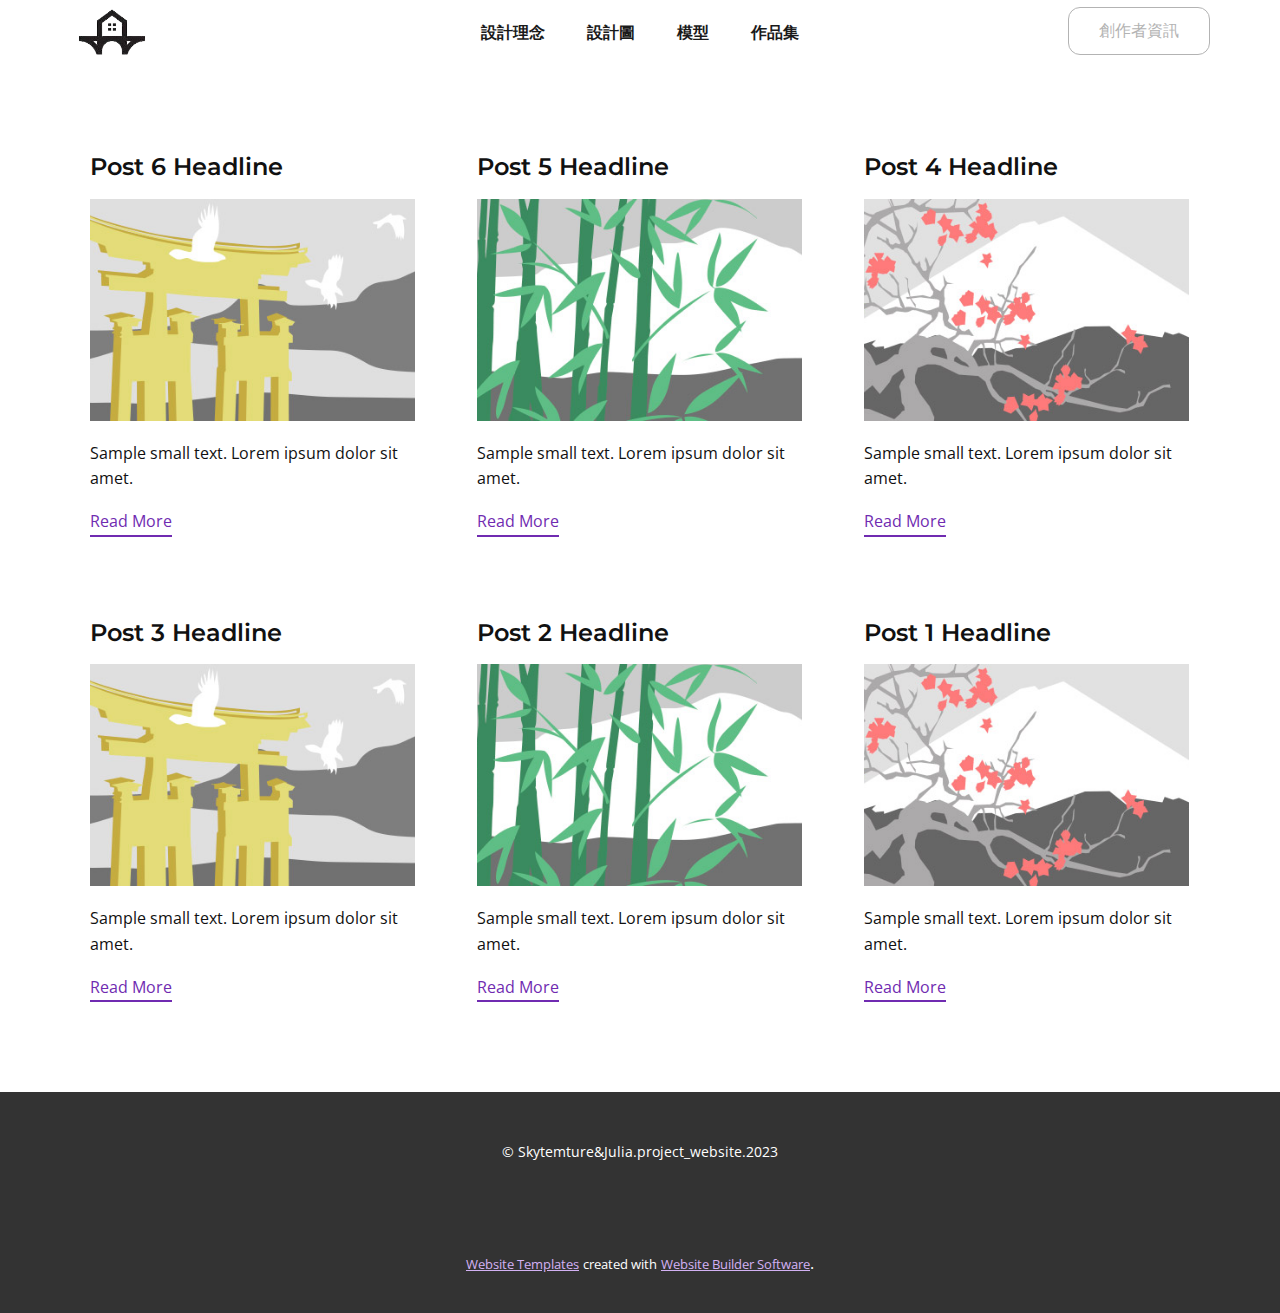
<file: blog/blog.html>
<!DOCTYPE html>
<html style="font-size: 16px;" lang="en"><head>
    <meta name="viewport" content="width=device-width, initial-scale=1.0">
    <meta charset="utf-8">
    <meta name="keywords" content="">
    <meta name="description" content="">
    <title>Blog Template</title>
    <link rel="stylesheet" href="../nicepage.css" media="screen">
<link rel="stylesheet" href="../Blog-Template.css" media="screen">
    <script class="u-script" type="text/javascript" src="../jquery-1.9.1.min.js" defer=""></script>
    <script class="u-script" type="text/javascript" src="../nicepage.js" defer=""></script>
    <meta name="generator" content="Nicepage 5.10.13, nicepage.com">
    <link id="u-theme-google-font" rel="stylesheet" href="https://fonts.googleapis.com/css?family=Montserrat:100,100i,200,200i,300,300i,400,400i,500,500i,600,600i,700,700i,800,800i,900,900i|Open+Sans:300,300i,400,400i,500,500i,600,600i,700,700i,800,800i">
    
    
    <script type="application/ld+json">{
		"@context": "http://schema.org",
		"@type": "Organization",
		"name": "",
		"logo": "images/bridge_house__3_-removebg-preview.png"
}</script>
    <meta name="theme-color" content="#702bb1">
  <meta data-intl-tel-input-cdn-path="intlTelInput/"></head>
  <body class="u-body u-xl-mode" data-lang="en"><header class="u-clearfix u-header u-header" id="sec-862d"><div class="u-clearfix u-sheet u-sheet-1">
        <a href="#page6" class="u-active-black u-border-1 u-border-active-black u-border-grey-30 u-border-hover-black u-btn u-btn-round u-button-style u-hover-black u-none u-radius-12 u-text-active-white u-text-hover-white u-btn-1">創作者資訊</a>
        <nav class="u-align-center-xs u-menu u-menu-one-level u-offcanvas u-menu-1" data-responsive-from="XS">
          <div class="menu-collapse" style="font-size: 1rem; letter-spacing: 0px; font-weight: 700;">
            <a class="u-button-style u-custom-left-right-menu-spacing u-custom-padding-bottom u-custom-top-bottom-menu-spacing u-nav-link u-text-active-palette-1-base u-text-hover-palette-2-base" href="#">
              <svg class="u-svg-link" viewBox="0 0 24 24"><use xlink:href="#menu-hamburger"></use></svg>
              <svg class="u-svg-content" version="1.1" id="menu-hamburger" viewBox="0 0 16 16" x="0px" y="0px" xmlns:xlink="http://www.w3.org/1999/xlink" xmlns="http://www.w3.org/2000/svg"><g><rect y="1" width="16" height="2"></rect><rect y="7" width="16" height="2"></rect><rect y="13" width="16" height="2"></rect>
</g></svg>
            </a>
          </div>
          <div class="u-custom-menu u-nav-container">
            <ul class="u-nav u-spacing-2 u-unstyled u-nav-1"><li class="u-nav-item"><a class="u-active-grey-5 u-border-active-palette-1-base u-border-hover-palette-1-base u-border-no-left u-border-no-right u-border-no-top u-button-style u-hover-grey-10 u-nav-link u-text-active-grey-90 u-text-grey-90 u-text-hover-grey-90" href="#sec-b3f9" style="padding: 10px 20px;">設計理念</a>
</li><li class="u-nav-item"><a class="u-active-grey-5 u-border-active-palette-1-base u-border-hover-palette-1-base u-border-no-left u-border-no-right u-border-no-top u-button-style u-hover-grey-10 u-nav-link u-text-active-grey-90 u-text-grey-90 u-text-hover-grey-90" href="#page2" style="padding: 10px 20px;">設計圖</a>
</li><li class="u-nav-item"><a class="u-active-grey-5 u-border-active-palette-1-base u-border-hover-palette-1-base u-border-no-left u-border-no-right u-border-no-top u-button-style u-hover-grey-10 u-nav-link u-text-active-grey-90 u-text-grey-90 u-text-hover-grey-90" href="#page3" style="padding: 10px 20px;">模型</a>
</li><li class="u-nav-item"><a class="u-active-grey-5 u-border-active-palette-1-base u-border-hover-palette-1-base u-border-no-left u-border-no-right u-border-no-top u-button-style u-hover-grey-10 u-nav-link u-text-active-grey-90 u-text-grey-90 u-text-hover-grey-90" href="#page4" style="padding: 10px 20px;">作品集</a>
</li></ul>
          </div>
          <div class="u-custom-menu u-nav-container-collapse">
            <div class="u-black u-container-style u-inner-container-layout u-opacity u-opacity-95 u-sidenav">
              <div class="u-inner-container-layout u-sidenav-overflow">
                <div class="u-menu-close"></div>
                <ul class="u-align-center u-nav u-popupmenu-items u-unstyled u-nav-2"><li class="u-nav-item"><a class="u-button-style u-nav-link" href="#sec-b3f9">設計理念</a>
</li><li class="u-nav-item"><a class="u-button-style u-nav-link" href="#page2">設計圖</a>
</li><li class="u-nav-item"><a class="u-button-style u-nav-link" href="#page3">模型</a>
</li><li class="u-nav-item"><a class="u-button-style u-nav-link" href="#page4">作品集</a>
</li></ul>
              </div>
            </div>
            <div class="u-black u-menu-overlay u-opacity u-opacity-70"></div>
          </div>
        </nav>
        <a href="#home" class="u-hover-feature u-image u-logo u-image-1" data-image-width="158" data-image-height="94" title="home">
          <img class="u-logo-image u-logo-image-1" src="../images/bridge_house__3_-removebg-preview.png">
        </a>
      </div></header>
    <section class="u-clearfix u-section-1" id="sec-b826">
      <div class="u-clearfix u-sheet u-valign-middle u-sheet-1"><!--blog--><!--blog_options_json--><!--{"type":"Recent","source":"","tags":"","count":""}--><!--/blog_options_json-->
        <div class="u-blog u-expanded-width u-repeater u-repeater-1"><!--blog_post-->
          <div class="u-blog-post u-container-style u-repeater-item u-white u-repeater-item-1">
            <div class="u-container-layout u-similar-container u-valign-top u-container-layout-1"><!--blog_post_header-->
              <h4 class="u-blog-control u-text u-text-1">
                <a class="u-post-header-link" href="../blog/post-5.html">Post 6 Headline</a>
              </h4><!--/blog_post_header--><!--blog_post_image-->
              <a class="u-post-header-link" href="../blog/post-5.html"><img alt="" class="u-blog-control u-expanded-width u-image u-image-default u-image-1" src="../images/8ad73f3c.jpeg"></a><!--/blog_post_image--><!--blog_post_content-->
              <div class="u-blog-control u-post-content u-text u-text-2 fr-view">Sample small text. Lorem ipsum dolor sit amet.</div><!--/blog_post_content--><!--blog_post_readmore-->
              <a href="../blog/post-5.html" class="u-blog-control u-border-2 u-border-palette-1-base u-btn u-btn-rectangle u-button-style u-none u-btn-1"><!--blog_post_readmore_content--><!--options_json--><!--{"content":"","defaultValue":"Read More"}--><!--/options_json-->Read More<!--/blog_post_readmore_content--></a><!--/blog_post_readmore-->
            </div>
          </div><div class="u-blog-post u-container-style u-repeater-item u-video-cover u-white">
            <div class="u-container-layout u-similar-container u-valign-top u-container-layout-2"><!--blog_post_header-->
              <h4 class="u-blog-control u-text u-text-3">
                <a class="u-post-header-link" href="../blog/post-4.html">Post 5 Headline</a>
              </h4><!--/blog_post_header--><!--blog_post_image-->
              <a class="u-post-header-link" href="../blog/post-4.html"><img alt="" class="u-blog-control u-expanded-width u-image u-image-default u-image-2" src="../images/68f64b9d.jpeg"></a><!--/blog_post_image--><!--blog_post_content-->
              <div class="u-blog-control u-post-content u-text u-text-4 fr-view">Sample small text. Lorem ipsum dolor sit amet.</div><!--/blog_post_content--><!--blog_post_readmore-->
              <a href="../blog/post-4.html" class="u-blog-control u-border-2 u-border-palette-1-base u-btn u-btn-rectangle u-button-style u-none u-btn-2"><!--blog_post_readmore_content--><!--options_json--><!--{"content":"","defaultValue":"Read More"}--><!--/options_json-->Read More<!--/blog_post_readmore_content--></a><!--/blog_post_readmore-->
            </div>
          </div><div class="u-blog-post u-container-style u-repeater-item u-video-cover u-white">
            <div class="u-container-layout u-similar-container u-valign-top u-container-layout-3"><!--blog_post_header-->
              <h4 class="u-blog-control u-text u-text-5">
                <a class="u-post-header-link" href="../blog/post-3.html">Post 4 Headline</a>
              </h4><!--/blog_post_header--><!--blog_post_image-->
              <a class="u-post-header-link" href="../blog/post-3.html"><img alt="" class="u-blog-control u-expanded-width u-image u-image-default u-image-3" src="../images/0fd3416c.jpeg"></a><!--/blog_post_image--><!--blog_post_content-->
              <div class="u-blog-control u-post-content u-text u-text-6 fr-view">Sample small text. Lorem ipsum dolor sit amet.</div><!--/blog_post_content--><!--blog_post_readmore-->
              <a href="../blog/post-3.html" class="u-blog-control u-border-2 u-border-palette-1-base u-btn u-btn-rectangle u-button-style u-none u-btn-3"><!--blog_post_readmore_content--><!--options_json--><!--{"content":"","defaultValue":"Read More"}--><!--/options_json-->Read More<!--/blog_post_readmore_content--></a><!--/blog_post_readmore-->
            </div>
          </div><div class="u-blog-post u-container-style u-repeater-item u-white u-repeater-item-1">
            <div class="u-container-layout u-similar-container u-valign-top u-container-layout-1"><!--blog_post_header-->
              <h4 class="u-blog-control u-text u-text-1">
                <a class="u-post-header-link" href="../blog/post-2.html">Post 3 Headline</a>
              </h4><!--/blog_post_header--><!--blog_post_image-->
              <a class="u-post-header-link" href="../blog/post-2.html"><img alt="" class="u-blog-control u-expanded-width u-image u-image-default u-image-1" src="../images/8ad73f3c.jpeg"></a><!--/blog_post_image--><!--blog_post_content-->
              <div class="u-blog-control u-post-content u-text u-text-2 fr-view">Sample small text. Lorem ipsum dolor sit amet.</div><!--/blog_post_content--><!--blog_post_readmore-->
              <a href="../blog/post-2.html" class="u-blog-control u-border-2 u-border-palette-1-base u-btn u-btn-rectangle u-button-style u-none u-btn-1"><!--blog_post_readmore_content--><!--options_json--><!--{"content":"","defaultValue":"Read More"}--><!--/options_json-->Read More<!--/blog_post_readmore_content--></a><!--/blog_post_readmore-->
            </div>
          </div><div class="u-blog-post u-container-style u-repeater-item u-video-cover u-white">
            <div class="u-container-layout u-similar-container u-valign-top u-container-layout-2"><!--blog_post_header-->
              <h4 class="u-blog-control u-text u-text-3">
                <a class="u-post-header-link" href="../blog/post-1.html">Post 2 Headline</a>
              </h4><!--/blog_post_header--><!--blog_post_image-->
              <a class="u-post-header-link" href="../blog/post-1.html"><img alt="" class="u-blog-control u-expanded-width u-image u-image-default u-image-2" src="../images/68f64b9d.jpeg"></a><!--/blog_post_image--><!--blog_post_content-->
              <div class="u-blog-control u-post-content u-text u-text-4 fr-view">Sample small text. Lorem ipsum dolor sit amet.</div><!--/blog_post_content--><!--blog_post_readmore-->
              <a href="../blog/post-1.html" class="u-blog-control u-border-2 u-border-palette-1-base u-btn u-btn-rectangle u-button-style u-none u-btn-2"><!--blog_post_readmore_content--><!--options_json--><!--{"content":"","defaultValue":"Read More"}--><!--/options_json-->Read More<!--/blog_post_readmore_content--></a><!--/blog_post_readmore-->
            </div>
          </div><div class="u-blog-post u-container-style u-repeater-item u-video-cover u-white">
            <div class="u-container-layout u-similar-container u-valign-top u-container-layout-3"><!--blog_post_header-->
              <h4 class="u-blog-control u-text u-text-5">
                <a class="u-post-header-link" href="../blog/post.html">Post 1 Headline</a>
              </h4><!--/blog_post_header--><!--blog_post_image-->
              <a class="u-post-header-link" href="../blog/post.html"><img alt="" class="u-blog-control u-expanded-width u-image u-image-default u-image-3" src="../images/0fd3416c.jpeg"></a><!--/blog_post_image--><!--blog_post_content-->
              <div class="u-blog-control u-post-content u-text u-text-6 fr-view">Sample small text. Lorem ipsum dolor sit amet.</div><!--/blog_post_content--><!--blog_post_readmore-->
              <a href="../blog/post.html" class="u-blog-control u-border-2 u-border-palette-1-base u-btn u-btn-rectangle u-button-style u-none u-btn-3"><!--blog_post_readmore_content--><!--options_json--><!--{"content":"","defaultValue":"Read More"}--><!--/options_json-->Read More<!--/blog_post_readmore_content--></a><!--/blog_post_readmore-->
            </div>
          </div><!--/blog_post--><!--blog_post-->
          <!--/blog_post--><!--blog_post-->
          <!--/blog_post-->
        </div><!--/blog-->
      </div>
    </section>
    
    
    <footer class="u-align-center u-clearfix u-footer u-grey-80 u-footer" id="sec-a077"><div class="u-clearfix u-sheet u-valign-middle-xs u-sheet-1">
        <p class="u-small-text u-text u-text-variant u-text-1"> © Skytemture&amp;Julia.project_website.2023</p>
      </div></footer>
    <section class="u-backlink u-clearfix u-grey-80">
      <a class="u-link" href="https://nicepage.com/website-templates" target="_blank">
        <span>Website Templates</span>
      </a>
      <p class="u-text">
        <span>created with</span>
      </p>
      <a class="u-link" href="" target="_blank">
        <span>Website Builder Software</span>
      </a>. 
    </section>
  
</body></html>
</file>
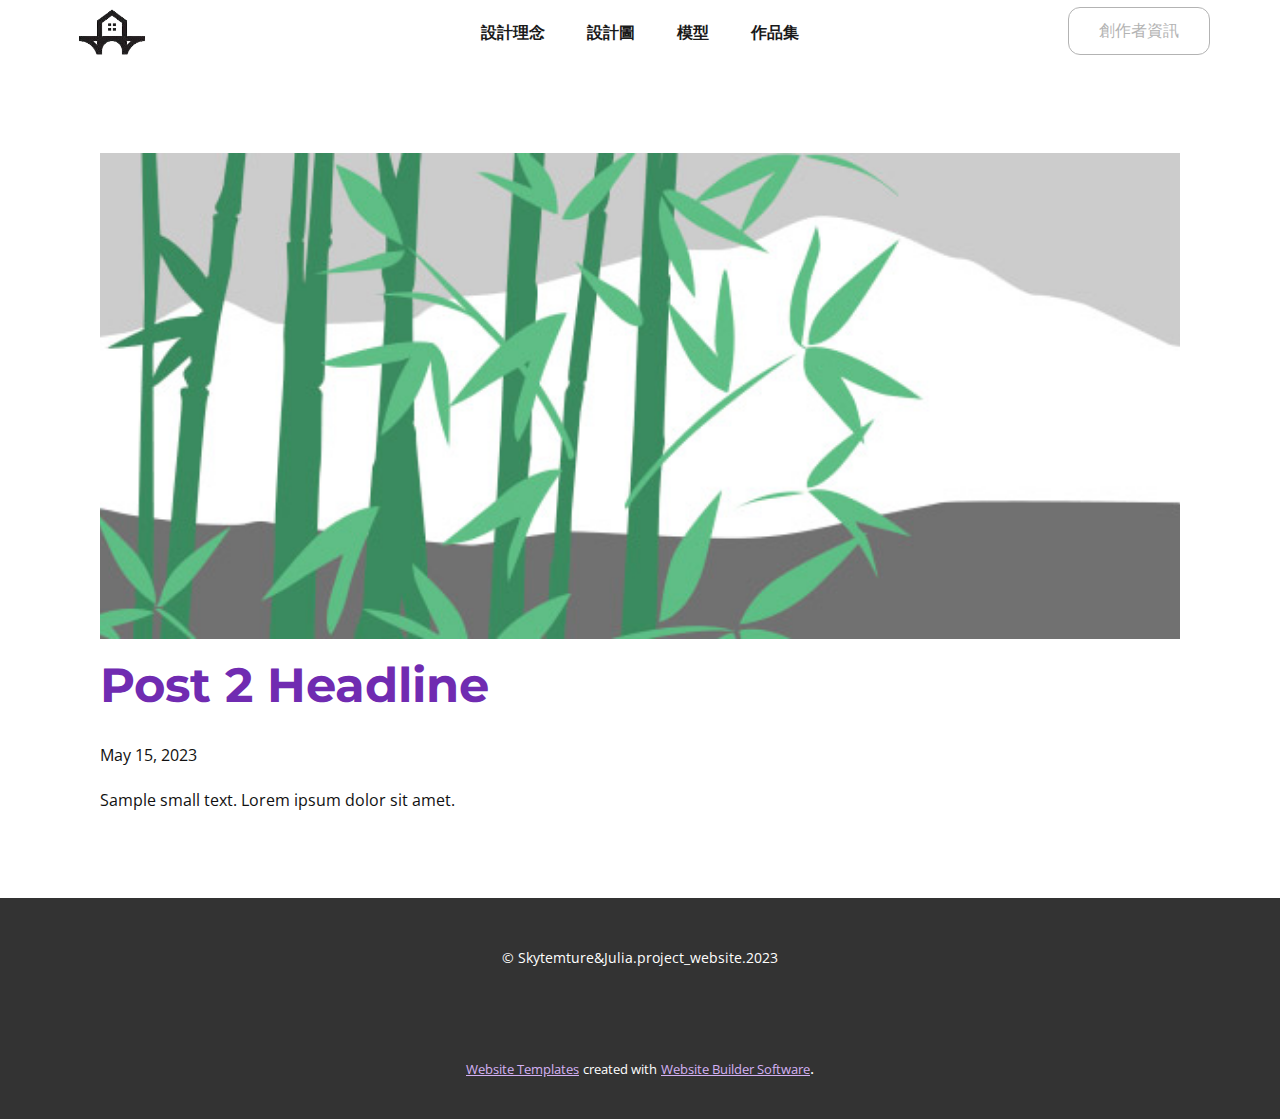
<file: blog/post-1.html>
<!DOCTYPE html>
<html style="font-size: 16px;" lang="en"><head>
    <meta name="viewport" content="width=device-width, initial-scale=1.0">
    <meta charset="utf-8">
    <meta name="keywords" content="Post 1 Headline">
    <meta name="description" content="">
    <title>Post 2 Headline</title>
    <link rel="stylesheet" href="../nicepage.css" media="screen">
<link rel="stylesheet" href="../Post-Template.css" media="screen">
    <script class="u-script" type="text/javascript" src="../jquery-1.9.1.min.js" defer=""></script>
    <script class="u-script" type="text/javascript" src="../nicepage.js" defer=""></script>
    <meta name="generator" content="Nicepage 5.10.13, nicepage.com">
    <link id="u-theme-google-font" rel="stylesheet" href="https://fonts.googleapis.com/css?family=Montserrat:100,100i,200,200i,300,300i,400,400i,500,500i,600,600i,700,700i,800,800i,900,900i|Open+Sans:300,300i,400,400i,500,500i,600,600i,700,700i,800,800i">
    <link id="u-page-google-font" rel="stylesheet" href="https://fonts.googleapis.com/css?family=Montserrat:100,100i,200,200i,300,300i,400,400i,500,500i,600,600i,700,700i,800,800i,900,900i">
    
    
    <script type="application/ld+json">{
		"@context": "http://schema.org",
		"@type": "Organization",
		"name": "",
		"logo": "images/bridge_house__3_-removebg-preview.png"
}</script>
    <meta name="theme-color" content="#702bb1">
  <meta data-intl-tel-input-cdn-path="intlTelInput/"></head>
  <body class="u-body u-xl-mode" data-lang="en"><header class="u-clearfix u-header u-header" id="sec-862d"><div class="u-clearfix u-sheet u-sheet-1">
        <a href="#page6" class="u-active-black u-border-1 u-border-active-black u-border-grey-30 u-border-hover-black u-btn u-btn-round u-button-style u-hover-black u-none u-radius-12 u-text-active-white u-text-hover-white u-btn-1">創作者資訊</a>
        <nav class="u-align-center-xs u-menu u-menu-one-level u-offcanvas u-menu-1" data-responsive-from="XS">
          <div class="menu-collapse" style="font-size: 1rem; letter-spacing: 0px; font-weight: 700;">
            <a class="u-button-style u-custom-left-right-menu-spacing u-custom-padding-bottom u-custom-top-bottom-menu-spacing u-nav-link u-text-active-palette-1-base u-text-hover-palette-2-base" href="#">
              <svg class="u-svg-link" viewBox="0 0 24 24"><use xlink:href="#menu-hamburger"></use></svg>
              <svg class="u-svg-content" version="1.1" id="menu-hamburger" viewBox="0 0 16 16" x="0px" y="0px" xmlns:xlink="http://www.w3.org/1999/xlink" xmlns="http://www.w3.org/2000/svg"><g><rect y="1" width="16" height="2"></rect><rect y="7" width="16" height="2"></rect><rect y="13" width="16" height="2"></rect>
</g></svg>
            </a>
          </div>
          <div class="u-custom-menu u-nav-container">
            <ul class="u-nav u-spacing-2 u-unstyled u-nav-1"><li class="u-nav-item"><a class="u-active-grey-5 u-border-active-palette-1-base u-border-hover-palette-1-base u-border-no-left u-border-no-right u-border-no-top u-button-style u-hover-grey-10 u-nav-link u-text-active-grey-90 u-text-grey-90 u-text-hover-grey-90" href="#sec-b3f9" style="padding: 10px 20px;">設計理念</a>
</li><li class="u-nav-item"><a class="u-active-grey-5 u-border-active-palette-1-base u-border-hover-palette-1-base u-border-no-left u-border-no-right u-border-no-top u-button-style u-hover-grey-10 u-nav-link u-text-active-grey-90 u-text-grey-90 u-text-hover-grey-90" href="#page2" style="padding: 10px 20px;">設計圖</a>
</li><li class="u-nav-item"><a class="u-active-grey-5 u-border-active-palette-1-base u-border-hover-palette-1-base u-border-no-left u-border-no-right u-border-no-top u-button-style u-hover-grey-10 u-nav-link u-text-active-grey-90 u-text-grey-90 u-text-hover-grey-90" href="#page3" style="padding: 10px 20px;">模型</a>
</li><li class="u-nav-item"><a class="u-active-grey-5 u-border-active-palette-1-base u-border-hover-palette-1-base u-border-no-left u-border-no-right u-border-no-top u-button-style u-hover-grey-10 u-nav-link u-text-active-grey-90 u-text-grey-90 u-text-hover-grey-90" href="#page4" style="padding: 10px 20px;">作品集</a>
</li></ul>
          </div>
          <div class="u-custom-menu u-nav-container-collapse">
            <div class="u-black u-container-style u-inner-container-layout u-opacity u-opacity-95 u-sidenav">
              <div class="u-inner-container-layout u-sidenav-overflow">
                <div class="u-menu-close"></div>
                <ul class="u-align-center u-nav u-popupmenu-items u-unstyled u-nav-2"><li class="u-nav-item"><a class="u-button-style u-nav-link" href="#sec-b3f9">設計理念</a>
</li><li class="u-nav-item"><a class="u-button-style u-nav-link" href="#page2">設計圖</a>
</li><li class="u-nav-item"><a class="u-button-style u-nav-link" href="#page3">模型</a>
</li><li class="u-nav-item"><a class="u-button-style u-nav-link" href="#page4">作品集</a>
</li></ul>
              </div>
            </div>
            <div class="u-black u-menu-overlay u-opacity u-opacity-70"></div>
          </div>
        </nav>
        <a href="#home" class="u-hover-feature u-image u-logo u-image-1" data-image-width="158" data-image-height="94" title="home">
          <img class="u-logo-image u-logo-image-1" src="../images/bridge_house__3_-removebg-preview.png">
        </a>
      </div></header>
    <section class="u-align-center u-clearfix u-section-1" id="sec-ed50">
      <div class="u-clearfix u-sheet u-valign-middle-md u-valign-middle-sm u-valign-middle-xs u-sheet-1"><!--post_details--><!--post_details_options_json--><!--{"source":""}--><!--/post_details_options_json--><!--blog_post-->
        <div class="u-container-style u-expanded-width u-post-details u-post-details-1">
          <div class="u-container-layout u-valign-middle u-container-layout-1"><!--blog_post_image-->
            <img alt="" class="u-blog-control u-expanded-width u-image u-image-default u-image-1" src="../images/68f64b9d.jpeg"><!--/blog_post_image--><!--blog_post_header-->
            <h2 class="u-blog-control u-text u-text-1">Post 2 Headline</h2><!--/blog_post_header--><!--blog_post_metadata-->
            <div class="u-blog-control u-metadata u-metadata-1"><!--blog_post_metadata_date-->
              <span class="u-meta-date u-meta-icon">May 15, 2023</span><!--/blog_post_metadata_date--><!--blog_post_metadata_category-->
              <!--/blog_post_metadata_category--><!--blog_post_metadata_comments-->
              <!--/blog_post_metadata_comments-->
            </div><!--/blog_post_metadata--><!--blog_post_content-->
            <div class="u-align-justify u-blog-control u-post-content u-text u-text-2 fr-view">
  Sample small text. Lorem ipsum dolor sit amet.
  </div><!--/blog_post_content-->
          </div>
        </div><!--/blog_post--><!--/post_details-->
      </div>
    </section>
    
    
    <footer class="u-align-center u-clearfix u-footer u-grey-80 u-footer" id="sec-a077"><div class="u-clearfix u-sheet u-valign-middle-xs u-sheet-1">
        <p class="u-small-text u-text u-text-variant u-text-1"> © Skytemture&amp;Julia.project_website.2023</p>
      </div></footer>
    <section class="u-backlink u-clearfix u-grey-80">
      <a class="u-link" href="https://nicepage.com/website-templates" target="_blank">
        <span>Website Templates</span>
      </a>
      <p class="u-text">
        <span>created with</span>
      </p>
      <a class="u-link" href="" target="_blank">
        <span>Website Builder Software</span>
      </a>. 
    </section>
  
</body></html>
</file>
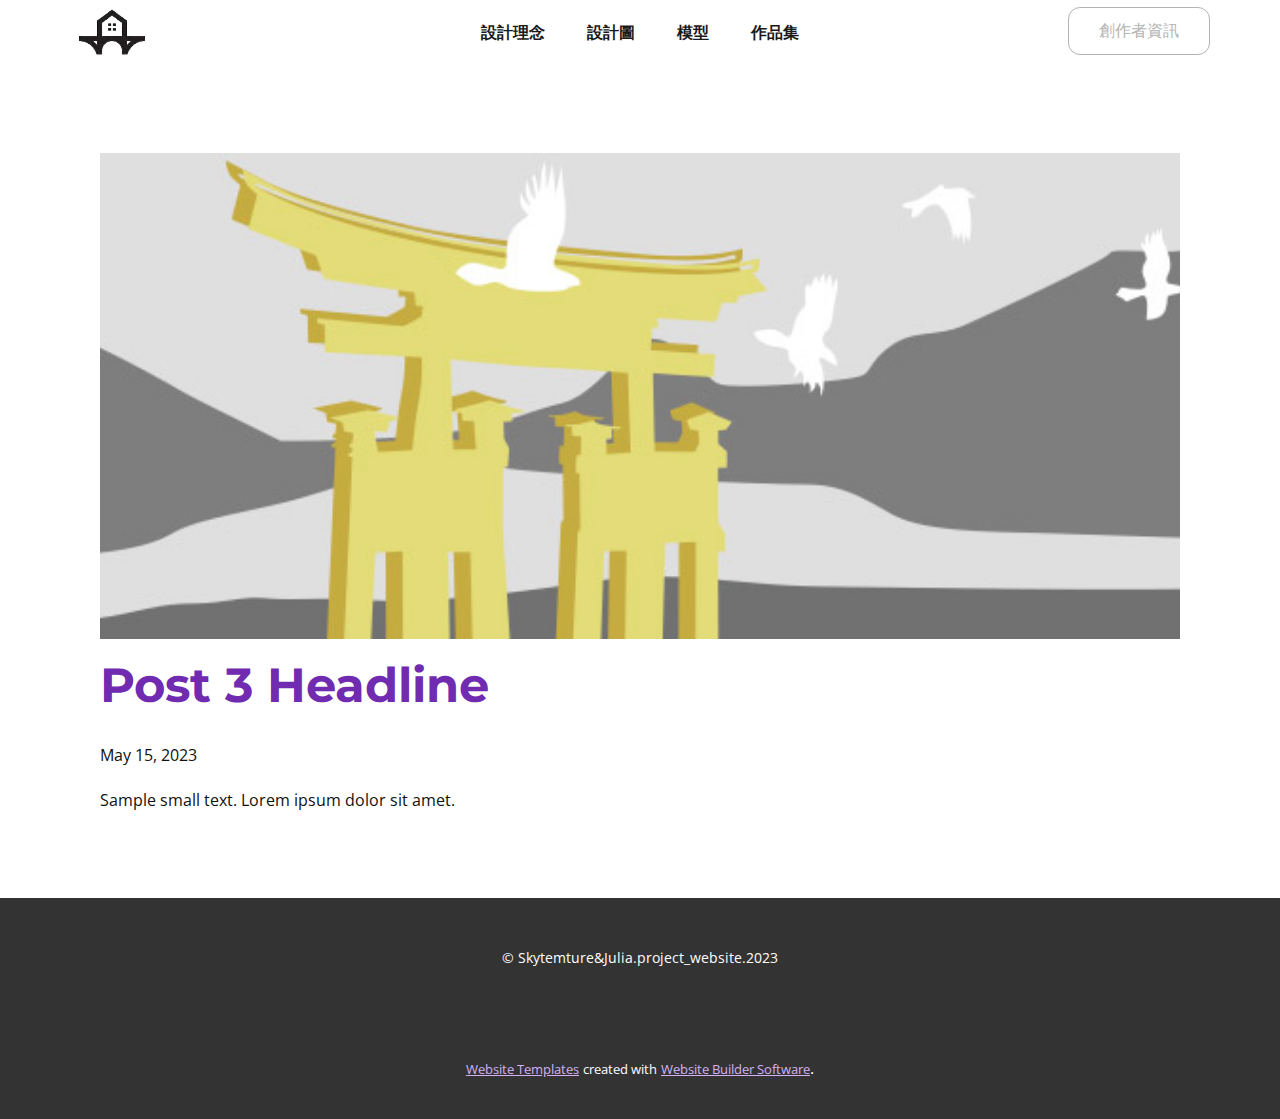
<file: blog/post-2.html>
<!DOCTYPE html>
<html style="font-size: 16px;" lang="en"><head>
    <meta name="viewport" content="width=device-width, initial-scale=1.0">
    <meta charset="utf-8">
    <meta name="keywords" content="Post 1 Headline">
    <meta name="description" content="">
    <title>Post 3 Headline</title>
    <link rel="stylesheet" href="../nicepage.css" media="screen">
<link rel="stylesheet" href="../Post-Template.css" media="screen">
    <script class="u-script" type="text/javascript" src="../jquery-1.9.1.min.js" defer=""></script>
    <script class="u-script" type="text/javascript" src="../nicepage.js" defer=""></script>
    <meta name="generator" content="Nicepage 5.10.13, nicepage.com">
    <link id="u-theme-google-font" rel="stylesheet" href="https://fonts.googleapis.com/css?family=Montserrat:100,100i,200,200i,300,300i,400,400i,500,500i,600,600i,700,700i,800,800i,900,900i|Open+Sans:300,300i,400,400i,500,500i,600,600i,700,700i,800,800i">
    <link id="u-page-google-font" rel="stylesheet" href="https://fonts.googleapis.com/css?family=Montserrat:100,100i,200,200i,300,300i,400,400i,500,500i,600,600i,700,700i,800,800i,900,900i">
    
    
    <script type="application/ld+json">{
		"@context": "http://schema.org",
		"@type": "Organization",
		"name": "",
		"logo": "images/bridge_house__3_-removebg-preview.png"
}</script>
    <meta name="theme-color" content="#702bb1">
  <meta data-intl-tel-input-cdn-path="intlTelInput/"></head>
  <body class="u-body u-xl-mode" data-lang="en"><header class="u-clearfix u-header u-header" id="sec-862d"><div class="u-clearfix u-sheet u-sheet-1">
        <a href="#page6" class="u-active-black u-border-1 u-border-active-black u-border-grey-30 u-border-hover-black u-btn u-btn-round u-button-style u-hover-black u-none u-radius-12 u-text-active-white u-text-hover-white u-btn-1">創作者資訊</a>
        <nav class="u-align-center-xs u-menu u-menu-one-level u-offcanvas u-menu-1" data-responsive-from="XS">
          <div class="menu-collapse" style="font-size: 1rem; letter-spacing: 0px; font-weight: 700;">
            <a class="u-button-style u-custom-left-right-menu-spacing u-custom-padding-bottom u-custom-top-bottom-menu-spacing u-nav-link u-text-active-palette-1-base u-text-hover-palette-2-base" href="#">
              <svg class="u-svg-link" viewBox="0 0 24 24"><use xlink:href="#menu-hamburger"></use></svg>
              <svg class="u-svg-content" version="1.1" id="menu-hamburger" viewBox="0 0 16 16" x="0px" y="0px" xmlns:xlink="http://www.w3.org/1999/xlink" xmlns="http://www.w3.org/2000/svg"><g><rect y="1" width="16" height="2"></rect><rect y="7" width="16" height="2"></rect><rect y="13" width="16" height="2"></rect>
</g></svg>
            </a>
          </div>
          <div class="u-custom-menu u-nav-container">
            <ul class="u-nav u-spacing-2 u-unstyled u-nav-1"><li class="u-nav-item"><a class="u-active-grey-5 u-border-active-palette-1-base u-border-hover-palette-1-base u-border-no-left u-border-no-right u-border-no-top u-button-style u-hover-grey-10 u-nav-link u-text-active-grey-90 u-text-grey-90 u-text-hover-grey-90" href="#sec-b3f9" style="padding: 10px 20px;">設計理念</a>
</li><li class="u-nav-item"><a class="u-active-grey-5 u-border-active-palette-1-base u-border-hover-palette-1-base u-border-no-left u-border-no-right u-border-no-top u-button-style u-hover-grey-10 u-nav-link u-text-active-grey-90 u-text-grey-90 u-text-hover-grey-90" href="#page2" style="padding: 10px 20px;">設計圖</a>
</li><li class="u-nav-item"><a class="u-active-grey-5 u-border-active-palette-1-base u-border-hover-palette-1-base u-border-no-left u-border-no-right u-border-no-top u-button-style u-hover-grey-10 u-nav-link u-text-active-grey-90 u-text-grey-90 u-text-hover-grey-90" href="#page3" style="padding: 10px 20px;">模型</a>
</li><li class="u-nav-item"><a class="u-active-grey-5 u-border-active-palette-1-base u-border-hover-palette-1-base u-border-no-left u-border-no-right u-border-no-top u-button-style u-hover-grey-10 u-nav-link u-text-active-grey-90 u-text-grey-90 u-text-hover-grey-90" href="#page4" style="padding: 10px 20px;">作品集</a>
</li></ul>
          </div>
          <div class="u-custom-menu u-nav-container-collapse">
            <div class="u-black u-container-style u-inner-container-layout u-opacity u-opacity-95 u-sidenav">
              <div class="u-inner-container-layout u-sidenav-overflow">
                <div class="u-menu-close"></div>
                <ul class="u-align-center u-nav u-popupmenu-items u-unstyled u-nav-2"><li class="u-nav-item"><a class="u-button-style u-nav-link" href="#sec-b3f9">設計理念</a>
</li><li class="u-nav-item"><a class="u-button-style u-nav-link" href="#page2">設計圖</a>
</li><li class="u-nav-item"><a class="u-button-style u-nav-link" href="#page3">模型</a>
</li><li class="u-nav-item"><a class="u-button-style u-nav-link" href="#page4">作品集</a>
</li></ul>
              </div>
            </div>
            <div class="u-black u-menu-overlay u-opacity u-opacity-70"></div>
          </div>
        </nav>
        <a href="#home" class="u-hover-feature u-image u-logo u-image-1" data-image-width="158" data-image-height="94" title="home">
          <img class="u-logo-image u-logo-image-1" src="../images/bridge_house__3_-removebg-preview.png">
        </a>
      </div></header>
    <section class="u-align-center u-clearfix u-section-1" id="sec-ed50">
      <div class="u-clearfix u-sheet u-valign-middle-md u-valign-middle-sm u-valign-middle-xs u-sheet-1"><!--post_details--><!--post_details_options_json--><!--{"source":""}--><!--/post_details_options_json--><!--blog_post-->
        <div class="u-container-style u-expanded-width u-post-details u-post-details-1">
          <div class="u-container-layout u-valign-middle u-container-layout-1"><!--blog_post_image-->
            <img alt="" class="u-blog-control u-expanded-width u-image u-image-default u-image-1" src="../images/8ad73f3c.jpeg"><!--/blog_post_image--><!--blog_post_header-->
            <h2 class="u-blog-control u-text u-text-1">Post 3 Headline</h2><!--/blog_post_header--><!--blog_post_metadata-->
            <div class="u-blog-control u-metadata u-metadata-1"><!--blog_post_metadata_date-->
              <span class="u-meta-date u-meta-icon">May 15, 2023</span><!--/blog_post_metadata_date--><!--blog_post_metadata_category-->
              <!--/blog_post_metadata_category--><!--blog_post_metadata_comments-->
              <!--/blog_post_metadata_comments-->
            </div><!--/blog_post_metadata--><!--blog_post_content-->
            <div class="u-align-justify u-blog-control u-post-content u-text u-text-2 fr-view">
  Sample small text. Lorem ipsum dolor sit amet.
  </div><!--/blog_post_content-->
          </div>
        </div><!--/blog_post--><!--/post_details-->
      </div>
    </section>
    
    
    <footer class="u-align-center u-clearfix u-footer u-grey-80 u-footer" id="sec-a077"><div class="u-clearfix u-sheet u-valign-middle-xs u-sheet-1">
        <p class="u-small-text u-text u-text-variant u-text-1"> © Skytemture&amp;Julia.project_website.2023</p>
      </div></footer>
    <section class="u-backlink u-clearfix u-grey-80">
      <a class="u-link" href="https://nicepage.com/website-templates" target="_blank">
        <span>Website Templates</span>
      </a>
      <p class="u-text">
        <span>created with</span>
      </p>
      <a class="u-link" href="" target="_blank">
        <span>Website Builder Software</span>
      </a>. 
    </section>
  
</body></html>
</file>
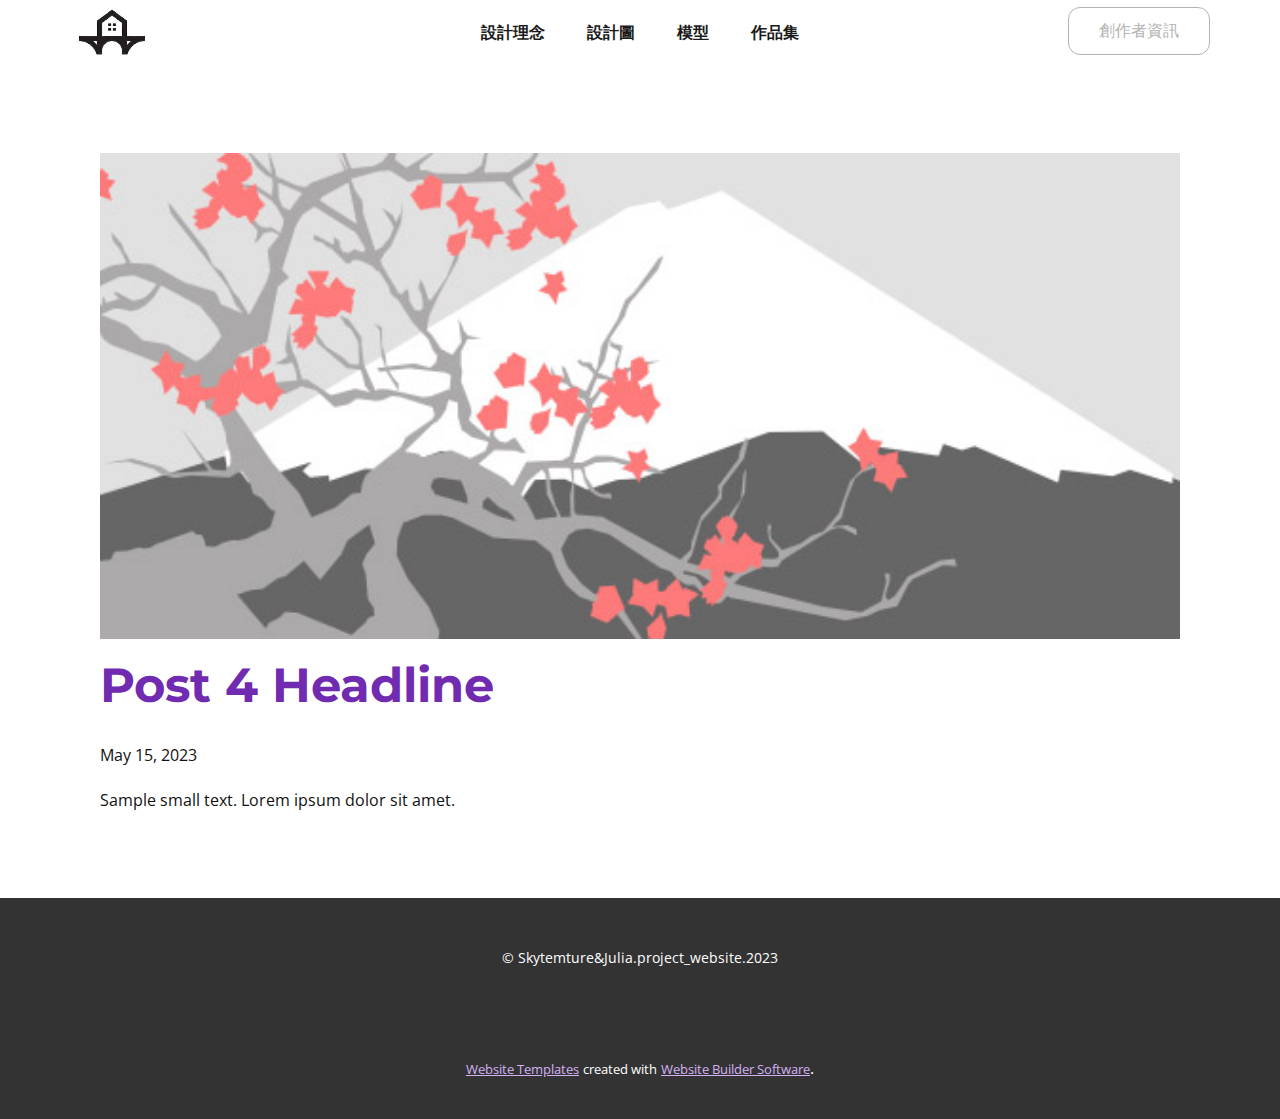
<file: blog/post-3.html>
<!DOCTYPE html>
<html style="font-size: 16px;" lang="en"><head>
    <meta name="viewport" content="width=device-width, initial-scale=1.0">
    <meta charset="utf-8">
    <meta name="keywords" content="Post 1 Headline">
    <meta name="description" content="">
    <title>Post 4 Headline</title>
    <link rel="stylesheet" href="../nicepage.css" media="screen">
<link rel="stylesheet" href="../Post-Template.css" media="screen">
    <script class="u-script" type="text/javascript" src="../jquery-1.9.1.min.js" defer=""></script>
    <script class="u-script" type="text/javascript" src="../nicepage.js" defer=""></script>
    <meta name="generator" content="Nicepage 5.10.13, nicepage.com">
    <link id="u-theme-google-font" rel="stylesheet" href="https://fonts.googleapis.com/css?family=Montserrat:100,100i,200,200i,300,300i,400,400i,500,500i,600,600i,700,700i,800,800i,900,900i|Open+Sans:300,300i,400,400i,500,500i,600,600i,700,700i,800,800i">
    <link id="u-page-google-font" rel="stylesheet" href="https://fonts.googleapis.com/css?family=Montserrat:100,100i,200,200i,300,300i,400,400i,500,500i,600,600i,700,700i,800,800i,900,900i">
    
    
    <script type="application/ld+json">{
		"@context": "http://schema.org",
		"@type": "Organization",
		"name": "",
		"logo": "images/bridge_house__3_-removebg-preview.png"
}</script>
    <meta name="theme-color" content="#702bb1">
  <meta data-intl-tel-input-cdn-path="intlTelInput/"></head>
  <body class="u-body u-xl-mode" data-lang="en"><header class="u-clearfix u-header u-header" id="sec-862d"><div class="u-clearfix u-sheet u-sheet-1">
        <a href="#page6" class="u-active-black u-border-1 u-border-active-black u-border-grey-30 u-border-hover-black u-btn u-btn-round u-button-style u-hover-black u-none u-radius-12 u-text-active-white u-text-hover-white u-btn-1">創作者資訊</a>
        <nav class="u-align-center-xs u-menu u-menu-one-level u-offcanvas u-menu-1" data-responsive-from="XS">
          <div class="menu-collapse" style="font-size: 1rem; letter-spacing: 0px; font-weight: 700;">
            <a class="u-button-style u-custom-left-right-menu-spacing u-custom-padding-bottom u-custom-top-bottom-menu-spacing u-nav-link u-text-active-palette-1-base u-text-hover-palette-2-base" href="#">
              <svg class="u-svg-link" viewBox="0 0 24 24"><use xlink:href="#menu-hamburger"></use></svg>
              <svg class="u-svg-content" version="1.1" id="menu-hamburger" viewBox="0 0 16 16" x="0px" y="0px" xmlns:xlink="http://www.w3.org/1999/xlink" xmlns="http://www.w3.org/2000/svg"><g><rect y="1" width="16" height="2"></rect><rect y="7" width="16" height="2"></rect><rect y="13" width="16" height="2"></rect>
</g></svg>
            </a>
          </div>
          <div class="u-custom-menu u-nav-container">
            <ul class="u-nav u-spacing-2 u-unstyled u-nav-1"><li class="u-nav-item"><a class="u-active-grey-5 u-border-active-palette-1-base u-border-hover-palette-1-base u-border-no-left u-border-no-right u-border-no-top u-button-style u-hover-grey-10 u-nav-link u-text-active-grey-90 u-text-grey-90 u-text-hover-grey-90" href="#sec-b3f9" style="padding: 10px 20px;">設計理念</a>
</li><li class="u-nav-item"><a class="u-active-grey-5 u-border-active-palette-1-base u-border-hover-palette-1-base u-border-no-left u-border-no-right u-border-no-top u-button-style u-hover-grey-10 u-nav-link u-text-active-grey-90 u-text-grey-90 u-text-hover-grey-90" href="#page2" style="padding: 10px 20px;">設計圖</a>
</li><li class="u-nav-item"><a class="u-active-grey-5 u-border-active-palette-1-base u-border-hover-palette-1-base u-border-no-left u-border-no-right u-border-no-top u-button-style u-hover-grey-10 u-nav-link u-text-active-grey-90 u-text-grey-90 u-text-hover-grey-90" href="#page3" style="padding: 10px 20px;">模型</a>
</li><li class="u-nav-item"><a class="u-active-grey-5 u-border-active-palette-1-base u-border-hover-palette-1-base u-border-no-left u-border-no-right u-border-no-top u-button-style u-hover-grey-10 u-nav-link u-text-active-grey-90 u-text-grey-90 u-text-hover-grey-90" href="#page4" style="padding: 10px 20px;">作品集</a>
</li></ul>
          </div>
          <div class="u-custom-menu u-nav-container-collapse">
            <div class="u-black u-container-style u-inner-container-layout u-opacity u-opacity-95 u-sidenav">
              <div class="u-inner-container-layout u-sidenav-overflow">
                <div class="u-menu-close"></div>
                <ul class="u-align-center u-nav u-popupmenu-items u-unstyled u-nav-2"><li class="u-nav-item"><a class="u-button-style u-nav-link" href="#sec-b3f9">設計理念</a>
</li><li class="u-nav-item"><a class="u-button-style u-nav-link" href="#page2">設計圖</a>
</li><li class="u-nav-item"><a class="u-button-style u-nav-link" href="#page3">模型</a>
</li><li class="u-nav-item"><a class="u-button-style u-nav-link" href="#page4">作品集</a>
</li></ul>
              </div>
            </div>
            <div class="u-black u-menu-overlay u-opacity u-opacity-70"></div>
          </div>
        </nav>
        <a href="#home" class="u-hover-feature u-image u-logo u-image-1" data-image-width="158" data-image-height="94" title="home">
          <img class="u-logo-image u-logo-image-1" src="../images/bridge_house__3_-removebg-preview.png">
        </a>
      </div></header>
    <section class="u-align-center u-clearfix u-section-1" id="sec-ed50">
      <div class="u-clearfix u-sheet u-valign-middle-md u-valign-middle-sm u-valign-middle-xs u-sheet-1"><!--post_details--><!--post_details_options_json--><!--{"source":""}--><!--/post_details_options_json--><!--blog_post-->
        <div class="u-container-style u-expanded-width u-post-details u-post-details-1">
          <div class="u-container-layout u-valign-middle u-container-layout-1"><!--blog_post_image-->
            <img alt="" class="u-blog-control u-expanded-width u-image u-image-default u-image-1" src="../images/0fd3416c.jpeg"><!--/blog_post_image--><!--blog_post_header-->
            <h2 class="u-blog-control u-text u-text-1">Post 4 Headline</h2><!--/blog_post_header--><!--blog_post_metadata-->
            <div class="u-blog-control u-metadata u-metadata-1"><!--blog_post_metadata_date-->
              <span class="u-meta-date u-meta-icon">May 15, 2023</span><!--/blog_post_metadata_date--><!--blog_post_metadata_category-->
              <!--/blog_post_metadata_category--><!--blog_post_metadata_comments-->
              <!--/blog_post_metadata_comments-->
            </div><!--/blog_post_metadata--><!--blog_post_content-->
            <div class="u-align-justify u-blog-control u-post-content u-text u-text-2 fr-view">
  Sample small text. Lorem ipsum dolor sit amet.
  </div><!--/blog_post_content-->
          </div>
        </div><!--/blog_post--><!--/post_details-->
      </div>
    </section>
    
    
    <footer class="u-align-center u-clearfix u-footer u-grey-80 u-footer" id="sec-a077"><div class="u-clearfix u-sheet u-valign-middle-xs u-sheet-1">
        <p class="u-small-text u-text u-text-variant u-text-1"> © Skytemture&amp;Julia.project_website.2023</p>
      </div></footer>
    <section class="u-backlink u-clearfix u-grey-80">
      <a class="u-link" href="https://nicepage.com/website-templates" target="_blank">
        <span>Website Templates</span>
      </a>
      <p class="u-text">
        <span>created with</span>
      </p>
      <a class="u-link" href="" target="_blank">
        <span>Website Builder Software</span>
      </a>. 
    </section>
  
</body></html>
</file>
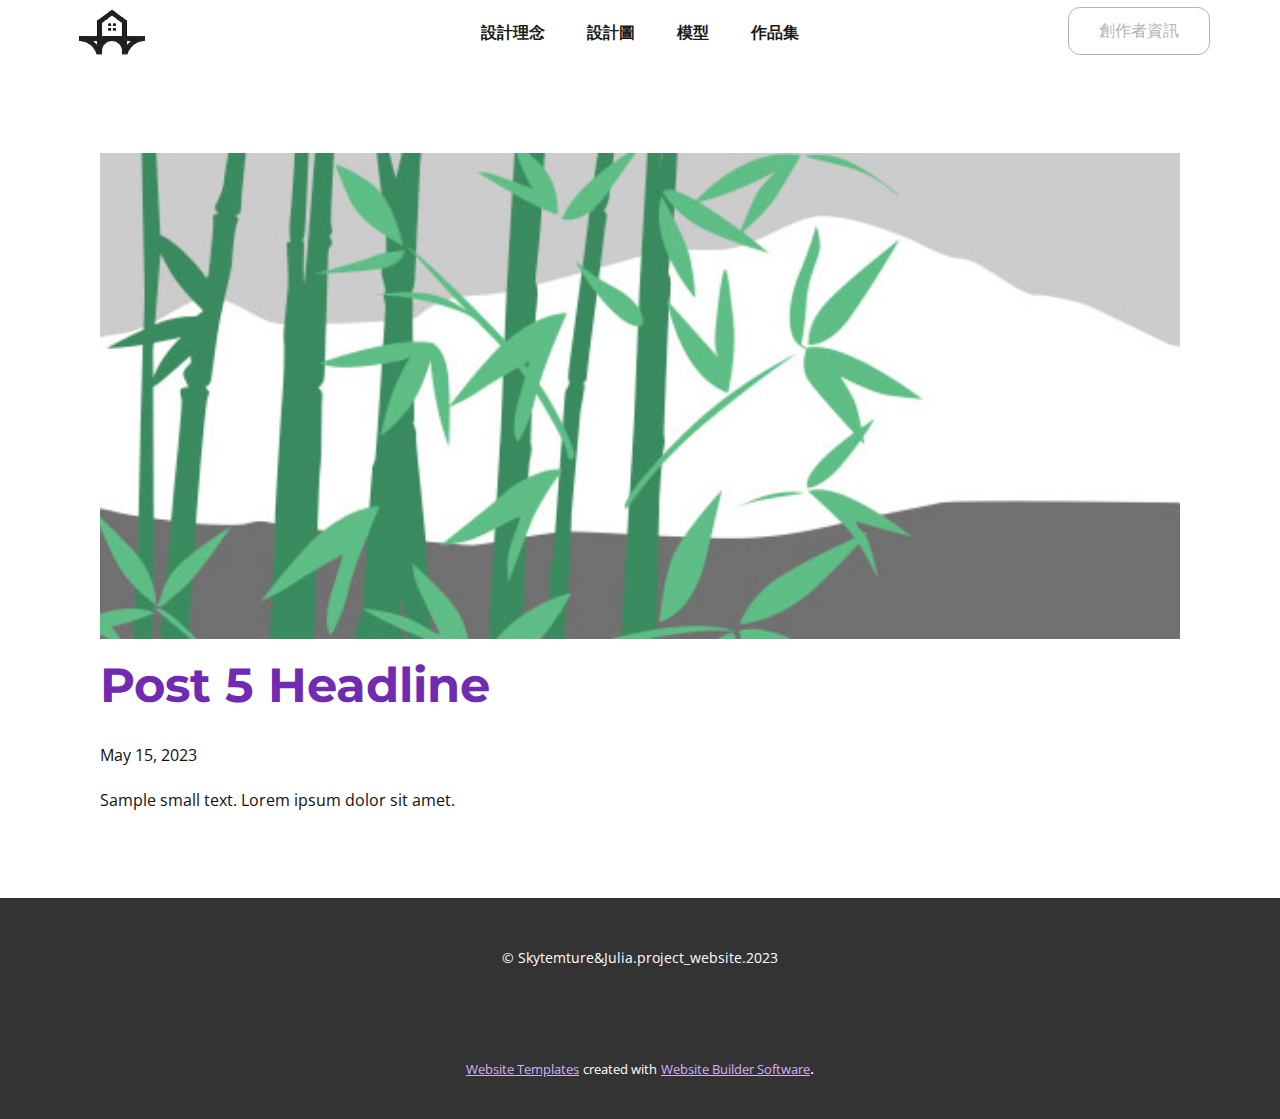
<file: blog/post-4.html>
<!DOCTYPE html>
<html style="font-size: 16px;" lang="en"><head>
    <meta name="viewport" content="width=device-width, initial-scale=1.0">
    <meta charset="utf-8">
    <meta name="keywords" content="Post 1 Headline">
    <meta name="description" content="">
    <title>Post 5 Headline</title>
    <link rel="stylesheet" href="../nicepage.css" media="screen">
<link rel="stylesheet" href="../Post-Template.css" media="screen">
    <script class="u-script" type="text/javascript" src="../jquery-1.9.1.min.js" defer=""></script>
    <script class="u-script" type="text/javascript" src="../nicepage.js" defer=""></script>
    <meta name="generator" content="Nicepage 5.10.13, nicepage.com">
    <link id="u-theme-google-font" rel="stylesheet" href="https://fonts.googleapis.com/css?family=Montserrat:100,100i,200,200i,300,300i,400,400i,500,500i,600,600i,700,700i,800,800i,900,900i|Open+Sans:300,300i,400,400i,500,500i,600,600i,700,700i,800,800i">
    <link id="u-page-google-font" rel="stylesheet" href="https://fonts.googleapis.com/css?family=Montserrat:100,100i,200,200i,300,300i,400,400i,500,500i,600,600i,700,700i,800,800i,900,900i">
    
    
    <script type="application/ld+json">{
		"@context": "http://schema.org",
		"@type": "Organization",
		"name": "",
		"logo": "images/bridge_house__3_-removebg-preview.png"
}</script>
    <meta name="theme-color" content="#702bb1">
  <meta data-intl-tel-input-cdn-path="intlTelInput/"></head>
  <body class="u-body u-xl-mode" data-lang="en"><header class="u-clearfix u-header u-header" id="sec-862d"><div class="u-clearfix u-sheet u-sheet-1">
        <a href="#page6" class="u-active-black u-border-1 u-border-active-black u-border-grey-30 u-border-hover-black u-btn u-btn-round u-button-style u-hover-black u-none u-radius-12 u-text-active-white u-text-hover-white u-btn-1">創作者資訊</a>
        <nav class="u-align-center-xs u-menu u-menu-one-level u-offcanvas u-menu-1" data-responsive-from="XS">
          <div class="menu-collapse" style="font-size: 1rem; letter-spacing: 0px; font-weight: 700;">
            <a class="u-button-style u-custom-left-right-menu-spacing u-custom-padding-bottom u-custom-top-bottom-menu-spacing u-nav-link u-text-active-palette-1-base u-text-hover-palette-2-base" href="#">
              <svg class="u-svg-link" viewBox="0 0 24 24"><use xlink:href="#menu-hamburger"></use></svg>
              <svg class="u-svg-content" version="1.1" id="menu-hamburger" viewBox="0 0 16 16" x="0px" y="0px" xmlns:xlink="http://www.w3.org/1999/xlink" xmlns="http://www.w3.org/2000/svg"><g><rect y="1" width="16" height="2"></rect><rect y="7" width="16" height="2"></rect><rect y="13" width="16" height="2"></rect>
</g></svg>
            </a>
          </div>
          <div class="u-custom-menu u-nav-container">
            <ul class="u-nav u-spacing-2 u-unstyled u-nav-1"><li class="u-nav-item"><a class="u-active-grey-5 u-border-active-palette-1-base u-border-hover-palette-1-base u-border-no-left u-border-no-right u-border-no-top u-button-style u-hover-grey-10 u-nav-link u-text-active-grey-90 u-text-grey-90 u-text-hover-grey-90" href="#sec-b3f9" style="padding: 10px 20px;">設計理念</a>
</li><li class="u-nav-item"><a class="u-active-grey-5 u-border-active-palette-1-base u-border-hover-palette-1-base u-border-no-left u-border-no-right u-border-no-top u-button-style u-hover-grey-10 u-nav-link u-text-active-grey-90 u-text-grey-90 u-text-hover-grey-90" href="#page2" style="padding: 10px 20px;">設計圖</a>
</li><li class="u-nav-item"><a class="u-active-grey-5 u-border-active-palette-1-base u-border-hover-palette-1-base u-border-no-left u-border-no-right u-border-no-top u-button-style u-hover-grey-10 u-nav-link u-text-active-grey-90 u-text-grey-90 u-text-hover-grey-90" href="#page3" style="padding: 10px 20px;">模型</a>
</li><li class="u-nav-item"><a class="u-active-grey-5 u-border-active-palette-1-base u-border-hover-palette-1-base u-border-no-left u-border-no-right u-border-no-top u-button-style u-hover-grey-10 u-nav-link u-text-active-grey-90 u-text-grey-90 u-text-hover-grey-90" href="#page4" style="padding: 10px 20px;">作品集</a>
</li></ul>
          </div>
          <div class="u-custom-menu u-nav-container-collapse">
            <div class="u-black u-container-style u-inner-container-layout u-opacity u-opacity-95 u-sidenav">
              <div class="u-inner-container-layout u-sidenav-overflow">
                <div class="u-menu-close"></div>
                <ul class="u-align-center u-nav u-popupmenu-items u-unstyled u-nav-2"><li class="u-nav-item"><a class="u-button-style u-nav-link" href="#sec-b3f9">設計理念</a>
</li><li class="u-nav-item"><a class="u-button-style u-nav-link" href="#page2">設計圖</a>
</li><li class="u-nav-item"><a class="u-button-style u-nav-link" href="#page3">模型</a>
</li><li class="u-nav-item"><a class="u-button-style u-nav-link" href="#page4">作品集</a>
</li></ul>
              </div>
            </div>
            <div class="u-black u-menu-overlay u-opacity u-opacity-70"></div>
          </div>
        </nav>
        <a href="#home" class="u-hover-feature u-image u-logo u-image-1" data-image-width="158" data-image-height="94" title="home">
          <img class="u-logo-image u-logo-image-1" src="../images/bridge_house__3_-removebg-preview.png">
        </a>
      </div></header>
    <section class="u-align-center u-clearfix u-section-1" id="sec-ed50">
      <div class="u-clearfix u-sheet u-valign-middle-md u-valign-middle-sm u-valign-middle-xs u-sheet-1"><!--post_details--><!--post_details_options_json--><!--{"source":""}--><!--/post_details_options_json--><!--blog_post-->
        <div class="u-container-style u-expanded-width u-post-details u-post-details-1">
          <div class="u-container-layout u-valign-middle u-container-layout-1"><!--blog_post_image-->
            <img alt="" class="u-blog-control u-expanded-width u-image u-image-default u-image-1" src="../images/68f64b9d.jpeg"><!--/blog_post_image--><!--blog_post_header-->
            <h2 class="u-blog-control u-text u-text-1">Post 5 Headline</h2><!--/blog_post_header--><!--blog_post_metadata-->
            <div class="u-blog-control u-metadata u-metadata-1"><!--blog_post_metadata_date-->
              <span class="u-meta-date u-meta-icon">May 15, 2023</span><!--/blog_post_metadata_date--><!--blog_post_metadata_category-->
              <!--/blog_post_metadata_category--><!--blog_post_metadata_comments-->
              <!--/blog_post_metadata_comments-->
            </div><!--/blog_post_metadata--><!--blog_post_content-->
            <div class="u-align-justify u-blog-control u-post-content u-text u-text-2 fr-view">
  Sample small text. Lorem ipsum dolor sit amet.
  </div><!--/blog_post_content-->
          </div>
        </div><!--/blog_post--><!--/post_details-->
      </div>
    </section>
    
    
    <footer class="u-align-center u-clearfix u-footer u-grey-80 u-footer" id="sec-a077"><div class="u-clearfix u-sheet u-valign-middle-xs u-sheet-1">
        <p class="u-small-text u-text u-text-variant u-text-1"> © Skytemture&amp;Julia.project_website.2023</p>
      </div></footer>
    <section class="u-backlink u-clearfix u-grey-80">
      <a class="u-link" href="https://nicepage.com/website-templates" target="_blank">
        <span>Website Templates</span>
      </a>
      <p class="u-text">
        <span>created with</span>
      </p>
      <a class="u-link" href="" target="_blank">
        <span>Website Builder Software</span>
      </a>. 
    </section>
  
</body></html>
</file>
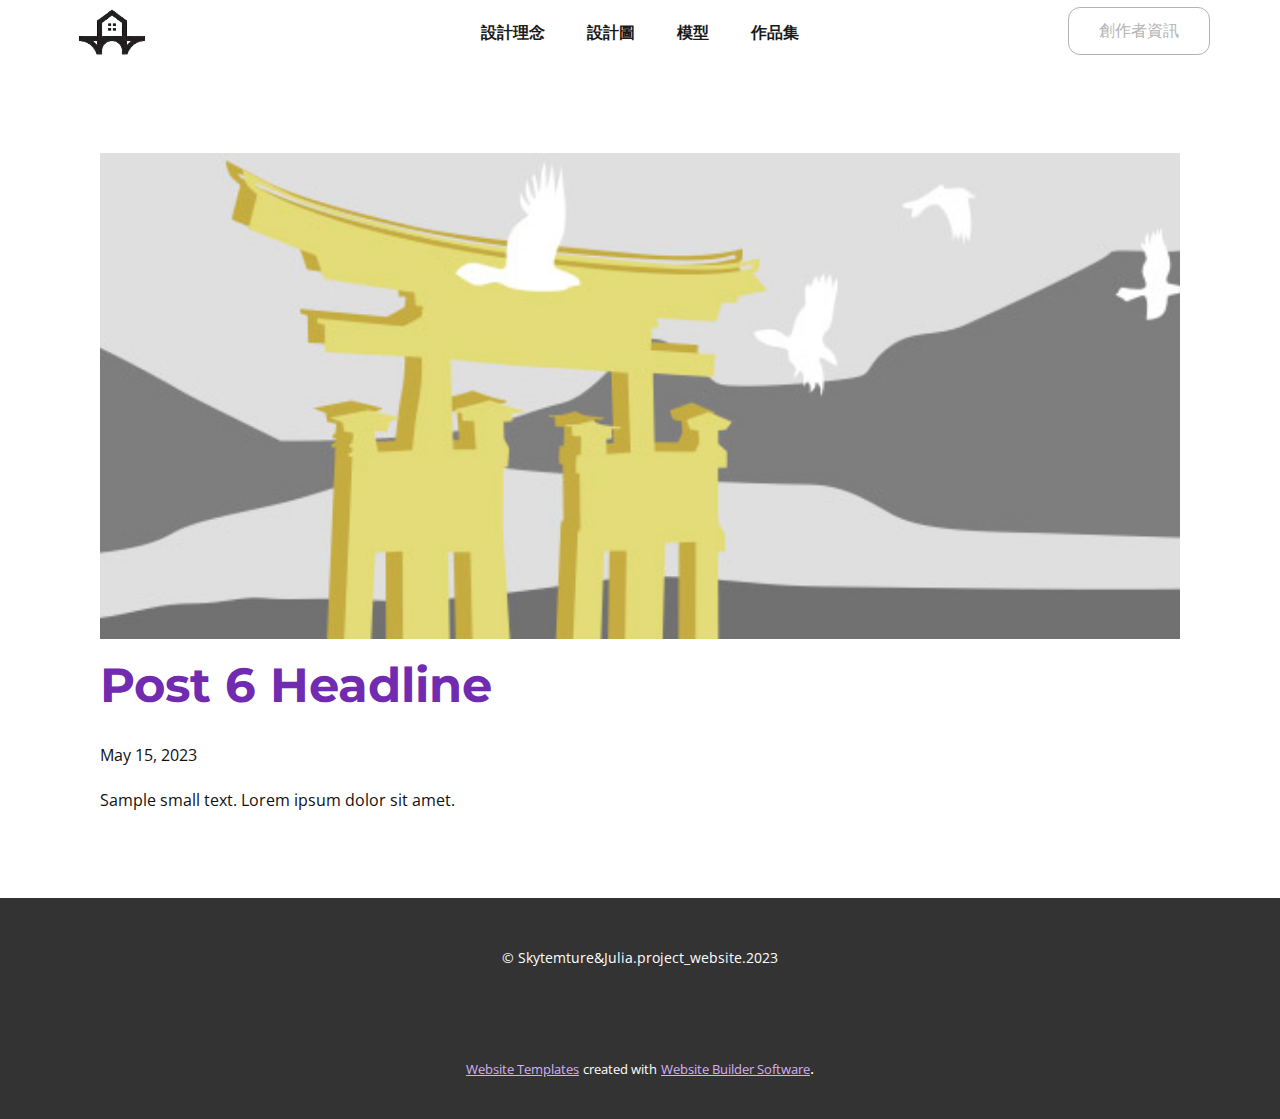
<file: blog/post-5.html>
<!DOCTYPE html>
<html style="font-size: 16px;" lang="en"><head>
    <meta name="viewport" content="width=device-width, initial-scale=1.0">
    <meta charset="utf-8">
    <meta name="keywords" content="Post 1 Headline">
    <meta name="description" content="">
    <title>Post 6 Headline</title>
    <link rel="stylesheet" href="../nicepage.css" media="screen">
<link rel="stylesheet" href="../Post-Template.css" media="screen">
    <script class="u-script" type="text/javascript" src="../jquery-1.9.1.min.js" defer=""></script>
    <script class="u-script" type="text/javascript" src="../nicepage.js" defer=""></script>
    <meta name="generator" content="Nicepage 5.10.13, nicepage.com">
    <link id="u-theme-google-font" rel="stylesheet" href="https://fonts.googleapis.com/css?family=Montserrat:100,100i,200,200i,300,300i,400,400i,500,500i,600,600i,700,700i,800,800i,900,900i|Open+Sans:300,300i,400,400i,500,500i,600,600i,700,700i,800,800i">
    <link id="u-page-google-font" rel="stylesheet" href="https://fonts.googleapis.com/css?family=Montserrat:100,100i,200,200i,300,300i,400,400i,500,500i,600,600i,700,700i,800,800i,900,900i">
    
    
    <script type="application/ld+json">{
		"@context": "http://schema.org",
		"@type": "Organization",
		"name": "",
		"logo": "images/bridge_house__3_-removebg-preview.png"
}</script>
    <meta name="theme-color" content="#702bb1">
  <meta data-intl-tel-input-cdn-path="intlTelInput/"></head>
  <body class="u-body u-xl-mode" data-lang="en"><header class="u-clearfix u-header u-header" id="sec-862d"><div class="u-clearfix u-sheet u-sheet-1">
        <a href="#page6" class="u-active-black u-border-1 u-border-active-black u-border-grey-30 u-border-hover-black u-btn u-btn-round u-button-style u-hover-black u-none u-radius-12 u-text-active-white u-text-hover-white u-btn-1">創作者資訊</a>
        <nav class="u-align-center-xs u-menu u-menu-one-level u-offcanvas u-menu-1" data-responsive-from="XS">
          <div class="menu-collapse" style="font-size: 1rem; letter-spacing: 0px; font-weight: 700;">
            <a class="u-button-style u-custom-left-right-menu-spacing u-custom-padding-bottom u-custom-top-bottom-menu-spacing u-nav-link u-text-active-palette-1-base u-text-hover-palette-2-base" href="#">
              <svg class="u-svg-link" viewBox="0 0 24 24"><use xlink:href="#menu-hamburger"></use></svg>
              <svg class="u-svg-content" version="1.1" id="menu-hamburger" viewBox="0 0 16 16" x="0px" y="0px" xmlns:xlink="http://www.w3.org/1999/xlink" xmlns="http://www.w3.org/2000/svg"><g><rect y="1" width="16" height="2"></rect><rect y="7" width="16" height="2"></rect><rect y="13" width="16" height="2"></rect>
</g></svg>
            </a>
          </div>
          <div class="u-custom-menu u-nav-container">
            <ul class="u-nav u-spacing-2 u-unstyled u-nav-1"><li class="u-nav-item"><a class="u-active-grey-5 u-border-active-palette-1-base u-border-hover-palette-1-base u-border-no-left u-border-no-right u-border-no-top u-button-style u-hover-grey-10 u-nav-link u-text-active-grey-90 u-text-grey-90 u-text-hover-grey-90" href="#sec-b3f9" style="padding: 10px 20px;">設計理念</a>
</li><li class="u-nav-item"><a class="u-active-grey-5 u-border-active-palette-1-base u-border-hover-palette-1-base u-border-no-left u-border-no-right u-border-no-top u-button-style u-hover-grey-10 u-nav-link u-text-active-grey-90 u-text-grey-90 u-text-hover-grey-90" href="#page2" style="padding: 10px 20px;">設計圖</a>
</li><li class="u-nav-item"><a class="u-active-grey-5 u-border-active-palette-1-base u-border-hover-palette-1-base u-border-no-left u-border-no-right u-border-no-top u-button-style u-hover-grey-10 u-nav-link u-text-active-grey-90 u-text-grey-90 u-text-hover-grey-90" href="#page3" style="padding: 10px 20px;">模型</a>
</li><li class="u-nav-item"><a class="u-active-grey-5 u-border-active-palette-1-base u-border-hover-palette-1-base u-border-no-left u-border-no-right u-border-no-top u-button-style u-hover-grey-10 u-nav-link u-text-active-grey-90 u-text-grey-90 u-text-hover-grey-90" href="#page4" style="padding: 10px 20px;">作品集</a>
</li></ul>
          </div>
          <div class="u-custom-menu u-nav-container-collapse">
            <div class="u-black u-container-style u-inner-container-layout u-opacity u-opacity-95 u-sidenav">
              <div class="u-inner-container-layout u-sidenav-overflow">
                <div class="u-menu-close"></div>
                <ul class="u-align-center u-nav u-popupmenu-items u-unstyled u-nav-2"><li class="u-nav-item"><a class="u-button-style u-nav-link" href="#sec-b3f9">設計理念</a>
</li><li class="u-nav-item"><a class="u-button-style u-nav-link" href="#page2">設計圖</a>
</li><li class="u-nav-item"><a class="u-button-style u-nav-link" href="#page3">模型</a>
</li><li class="u-nav-item"><a class="u-button-style u-nav-link" href="#page4">作品集</a>
</li></ul>
              </div>
            </div>
            <div class="u-black u-menu-overlay u-opacity u-opacity-70"></div>
          </div>
        </nav>
        <a href="#home" class="u-hover-feature u-image u-logo u-image-1" data-image-width="158" data-image-height="94" title="home">
          <img class="u-logo-image u-logo-image-1" src="../images/bridge_house__3_-removebg-preview.png">
        </a>
      </div></header>
    <section class="u-align-center u-clearfix u-section-1" id="sec-ed50">
      <div class="u-clearfix u-sheet u-valign-middle-md u-valign-middle-sm u-valign-middle-xs u-sheet-1"><!--post_details--><!--post_details_options_json--><!--{"source":""}--><!--/post_details_options_json--><!--blog_post-->
        <div class="u-container-style u-expanded-width u-post-details u-post-details-1">
          <div class="u-container-layout u-valign-middle u-container-layout-1"><!--blog_post_image-->
            <img alt="" class="u-blog-control u-expanded-width u-image u-image-default u-image-1" src="../images/8ad73f3c.jpeg"><!--/blog_post_image--><!--blog_post_header-->
            <h2 class="u-blog-control u-text u-text-1">Post 6 Headline</h2><!--/blog_post_header--><!--blog_post_metadata-->
            <div class="u-blog-control u-metadata u-metadata-1"><!--blog_post_metadata_date-->
              <span class="u-meta-date u-meta-icon">May 15, 2023</span><!--/blog_post_metadata_date--><!--blog_post_metadata_category-->
              <!--/blog_post_metadata_category--><!--blog_post_metadata_comments-->
              <!--/blog_post_metadata_comments-->
            </div><!--/blog_post_metadata--><!--blog_post_content-->
            <div class="u-align-justify u-blog-control u-post-content u-text u-text-2 fr-view">
  Sample small text. Lorem ipsum dolor sit amet.
  </div><!--/blog_post_content-->
          </div>
        </div><!--/blog_post--><!--/post_details-->
      </div>
    </section>
    
    
    <footer class="u-align-center u-clearfix u-footer u-grey-80 u-footer" id="sec-a077"><div class="u-clearfix u-sheet u-valign-middle-xs u-sheet-1">
        <p class="u-small-text u-text u-text-variant u-text-1"> © Skytemture&amp;Julia.project_website.2023</p>
      </div></footer>
    <section class="u-backlink u-clearfix u-grey-80">
      <a class="u-link" href="https://nicepage.com/website-templates" target="_blank">
        <span>Website Templates</span>
      </a>
      <p class="u-text">
        <span>created with</span>
      </p>
      <a class="u-link" href="" target="_blank">
        <span>Website Builder Software</span>
      </a>. 
    </section>
  
</body></html>
</file>
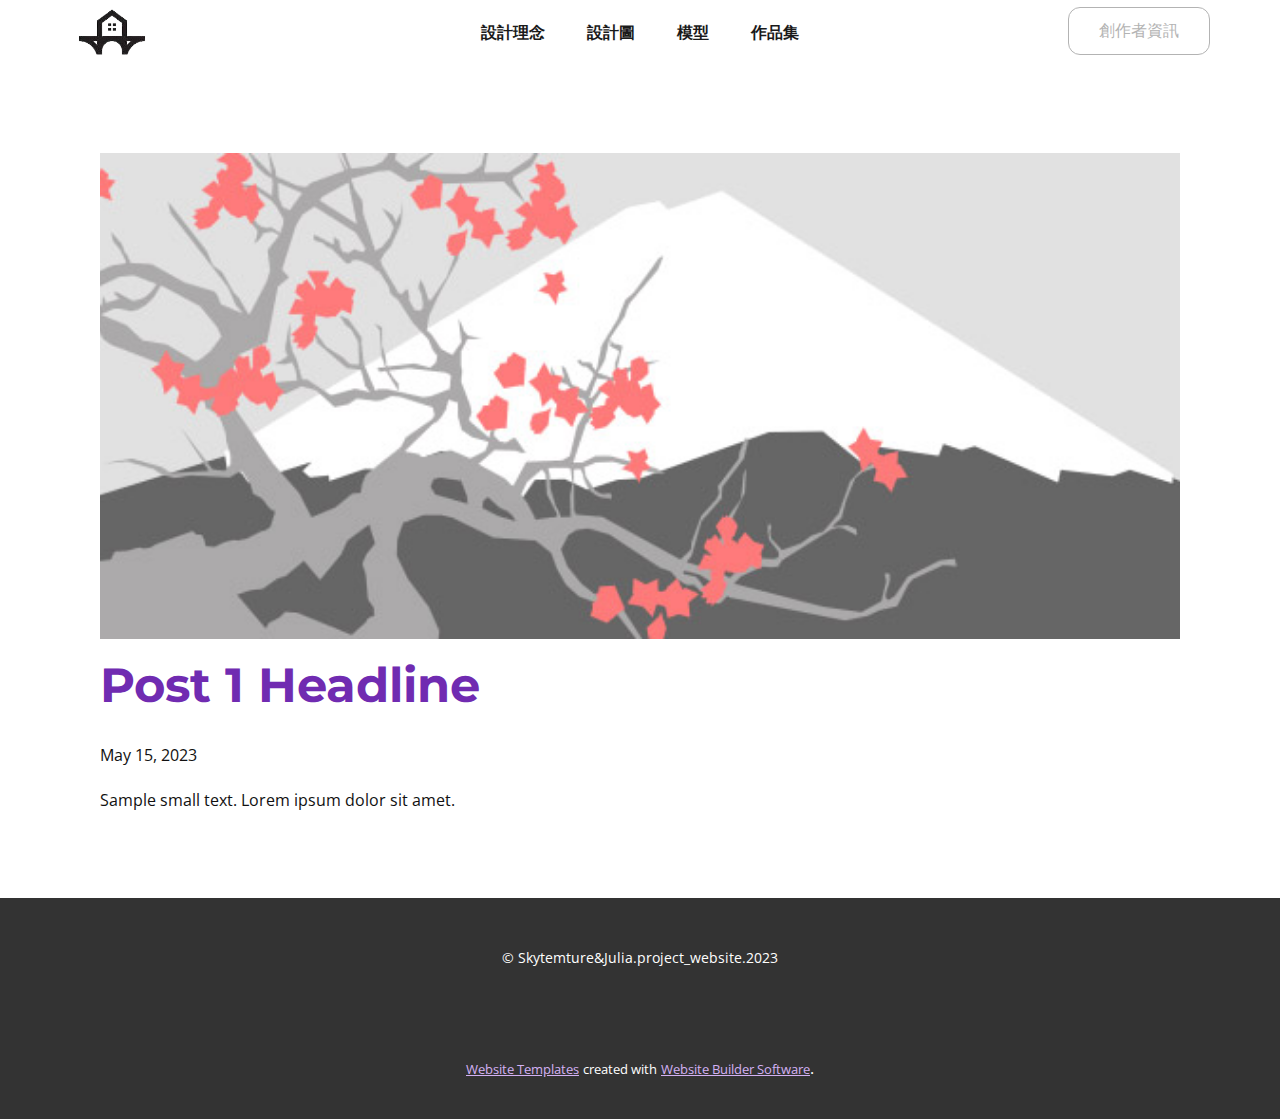
<file: blog/post.html>
<!DOCTYPE html>
<html style="font-size: 16px;" lang="en"><head>
    <meta name="viewport" content="width=device-width, initial-scale=1.0">
    <meta charset="utf-8">
    <meta name="keywords" content="Post 1 Headline">
    <meta name="description" content="">
    <title>Post 1 Headline</title>
    <link rel="stylesheet" href="../nicepage.css" media="screen">
<link rel="stylesheet" href="../Post-Template.css" media="screen">
    <script class="u-script" type="text/javascript" src="../jquery-1.9.1.min.js" defer=""></script>
    <script class="u-script" type="text/javascript" src="../nicepage.js" defer=""></script>
    <meta name="generator" content="Nicepage 5.10.13, nicepage.com">
    <link id="u-theme-google-font" rel="stylesheet" href="https://fonts.googleapis.com/css?family=Montserrat:100,100i,200,200i,300,300i,400,400i,500,500i,600,600i,700,700i,800,800i,900,900i|Open+Sans:300,300i,400,400i,500,500i,600,600i,700,700i,800,800i">
    <link id="u-page-google-font" rel="stylesheet" href="https://fonts.googleapis.com/css?family=Montserrat:100,100i,200,200i,300,300i,400,400i,500,500i,600,600i,700,700i,800,800i,900,900i">
    
    
    <script type="application/ld+json">{
		"@context": "http://schema.org",
		"@type": "Organization",
		"name": "",
		"logo": "images/bridge_house__3_-removebg-preview.png"
}</script>
    <meta name="theme-color" content="#702bb1">
  <meta data-intl-tel-input-cdn-path="intlTelInput/"></head>
  <body class="u-body u-xl-mode" data-lang="en"><header class="u-clearfix u-header u-header" id="sec-862d"><div class="u-clearfix u-sheet u-sheet-1">
        <a href="#page6" class="u-active-black u-border-1 u-border-active-black u-border-grey-30 u-border-hover-black u-btn u-btn-round u-button-style u-hover-black u-none u-radius-12 u-text-active-white u-text-hover-white u-btn-1">創作者資訊</a>
        <nav class="u-align-center-xs u-menu u-menu-one-level u-offcanvas u-menu-1" data-responsive-from="XS">
          <div class="menu-collapse" style="font-size: 1rem; letter-spacing: 0px; font-weight: 700;">
            <a class="u-button-style u-custom-left-right-menu-spacing u-custom-padding-bottom u-custom-top-bottom-menu-spacing u-nav-link u-text-active-palette-1-base u-text-hover-palette-2-base" href="#">
              <svg class="u-svg-link" viewBox="0 0 24 24"><use xlink:href="#menu-hamburger"></use></svg>
              <svg class="u-svg-content" version="1.1" id="menu-hamburger" viewBox="0 0 16 16" x="0px" y="0px" xmlns:xlink="http://www.w3.org/1999/xlink" xmlns="http://www.w3.org/2000/svg"><g><rect y="1" width="16" height="2"></rect><rect y="7" width="16" height="2"></rect><rect y="13" width="16" height="2"></rect>
</g></svg>
            </a>
          </div>
          <div class="u-custom-menu u-nav-container">
            <ul class="u-nav u-spacing-2 u-unstyled u-nav-1"><li class="u-nav-item"><a class="u-active-grey-5 u-border-active-palette-1-base u-border-hover-palette-1-base u-border-no-left u-border-no-right u-border-no-top u-button-style u-hover-grey-10 u-nav-link u-text-active-grey-90 u-text-grey-90 u-text-hover-grey-90" href="#sec-b3f9" style="padding: 10px 20px;">設計理念</a>
</li><li class="u-nav-item"><a class="u-active-grey-5 u-border-active-palette-1-base u-border-hover-palette-1-base u-border-no-left u-border-no-right u-border-no-top u-button-style u-hover-grey-10 u-nav-link u-text-active-grey-90 u-text-grey-90 u-text-hover-grey-90" href="#page2" style="padding: 10px 20px;">設計圖</a>
</li><li class="u-nav-item"><a class="u-active-grey-5 u-border-active-palette-1-base u-border-hover-palette-1-base u-border-no-left u-border-no-right u-border-no-top u-button-style u-hover-grey-10 u-nav-link u-text-active-grey-90 u-text-grey-90 u-text-hover-grey-90" href="#page3" style="padding: 10px 20px;">模型</a>
</li><li class="u-nav-item"><a class="u-active-grey-5 u-border-active-palette-1-base u-border-hover-palette-1-base u-border-no-left u-border-no-right u-border-no-top u-button-style u-hover-grey-10 u-nav-link u-text-active-grey-90 u-text-grey-90 u-text-hover-grey-90" href="#page4" style="padding: 10px 20px;">作品集</a>
</li></ul>
          </div>
          <div class="u-custom-menu u-nav-container-collapse">
            <div class="u-black u-container-style u-inner-container-layout u-opacity u-opacity-95 u-sidenav">
              <div class="u-inner-container-layout u-sidenav-overflow">
                <div class="u-menu-close"></div>
                <ul class="u-align-center u-nav u-popupmenu-items u-unstyled u-nav-2"><li class="u-nav-item"><a class="u-button-style u-nav-link" href="#sec-b3f9">設計理念</a>
</li><li class="u-nav-item"><a class="u-button-style u-nav-link" href="#page2">設計圖</a>
</li><li class="u-nav-item"><a class="u-button-style u-nav-link" href="#page3">模型</a>
</li><li class="u-nav-item"><a class="u-button-style u-nav-link" href="#page4">作品集</a>
</li></ul>
              </div>
            </div>
            <div class="u-black u-menu-overlay u-opacity u-opacity-70"></div>
          </div>
        </nav>
        <a href="#home" class="u-hover-feature u-image u-logo u-image-1" data-image-width="158" data-image-height="94" title="home">
          <img class="u-logo-image u-logo-image-1" src="../images/bridge_house__3_-removebg-preview.png">
        </a>
      </div></header>
    <section class="u-align-center u-clearfix u-section-1" id="sec-ed50">
      <div class="u-clearfix u-sheet u-valign-middle-md u-valign-middle-sm u-valign-middle-xs u-sheet-1"><!--post_details--><!--post_details_options_json--><!--{"source":""}--><!--/post_details_options_json--><!--blog_post-->
        <div class="u-container-style u-expanded-width u-post-details u-post-details-1">
          <div class="u-container-layout u-valign-middle u-container-layout-1"><!--blog_post_image-->
            <img alt="" class="u-blog-control u-expanded-width u-image u-image-default u-image-1" src="../images/0fd3416c.jpeg"><!--/blog_post_image--><!--blog_post_header-->
            <h2 class="u-blog-control u-text u-text-1">Post 1 Headline</h2><!--/blog_post_header--><!--blog_post_metadata-->
            <div class="u-blog-control u-metadata u-metadata-1"><!--blog_post_metadata_date-->
              <span class="u-meta-date u-meta-icon">May 15, 2023</span><!--/blog_post_metadata_date--><!--blog_post_metadata_category-->
              <!--/blog_post_metadata_category--><!--blog_post_metadata_comments-->
              <!--/blog_post_metadata_comments-->
            </div><!--/blog_post_metadata--><!--blog_post_content-->
            <div class="u-align-justify u-blog-control u-post-content u-text u-text-2 fr-view">
  Sample small text. Lorem ipsum dolor sit amet.
  </div><!--/blog_post_content-->
          </div>
        </div><!--/blog_post--><!--/post_details-->
      </div>
    </section>
    
    
    <footer class="u-align-center u-clearfix u-footer u-grey-80 u-footer" id="sec-a077"><div class="u-clearfix u-sheet u-valign-middle-xs u-sheet-1">
        <p class="u-small-text u-text u-text-variant u-text-1"> © Skytemture&amp;Julia.project_website.2023</p>
      </div></footer>
    <section class="u-backlink u-clearfix u-grey-80">
      <a class="u-link" href="https://nicepage.com/website-templates" target="_blank">
        <span>Website Templates</span>
      </a>
      <p class="u-text">
        <span>created with</span>
      </p>
      <a class="u-link" href="" target="_blank">
        <span>Website Builder Software</span>
      </a>. 
    </section>
  
</body></html>
</file>
